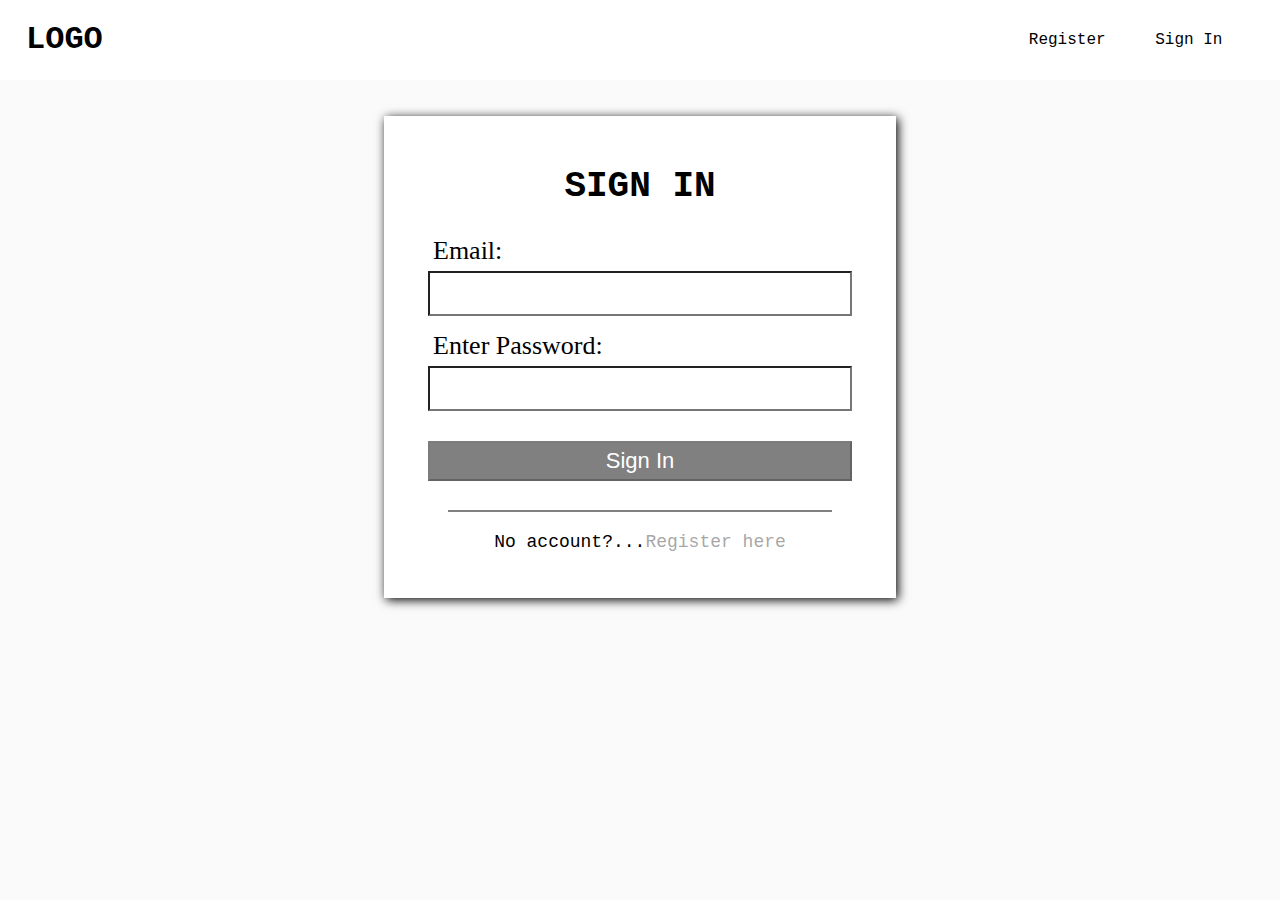
<file: index.html>
<!DOCTYPE html>
<html>
    <head>
        <title>Sign In</title>
        <meta name="viewport" content="width=device-width" />
        <link rel="stylesheet" href="style.css"/>

    </head>
    <body>
        <div class="backdrop"></div>
        <header class="main-header"> 
            <div id="logo">
                <h1>LOGO</h1>
              </div>
        <nav class="main-nav">
            <ul class="main-nav__items">
                <li  class="main-nav__item">
                    <a href="register.html">Register</a>
                </li>
                <li class="main-nav__item">
                    <a href="index.html">Sign In</a>
                </li>
            <img src="images/icon-hamburger.svg" alt=""  class="toggles-button">
            </ul> 
        </nav>
        </header>
        <nav class="mobile-nav">
        <ul class="mobile-nav__items">
            <li class="mobile-nav__item">
                <a href="register.html">Register</a>
            </li>
            <li class="mobile-nav__item">
                <a href="index.html">Sign In</a>
            </li>
        </ul>
        </nav>
        <main>
            <div class="wrapper">
                <form id='container' method="POST" onsubmit="loginChange(event)" >
                   <h1>SIGN IN</h1>
                    <label for='email' >Email: <span id='validemail'></span> </label>  <input type="email" id='email'required name='email' onkeyup='validEmail();' />
                    <label for='password' > Enter Password: <span id='validpassword'></span></label><input type="password" id='password' min="8" name='password' onkeyup="passwordLen(); loginenableButton()"/>
                    <button type="submit" value="Sign In" disabled class='submit'  >Sign In<div class='loading_ring'></div></button>
                    <div class='notification'></div>
                    <small>No account?...<a href="register.html">Register here</a></small>
                    </form>
                    
              </div>
        </main>
<script  type="text/javascript" src="script.js"></script>
    </body>
</html>
</file>
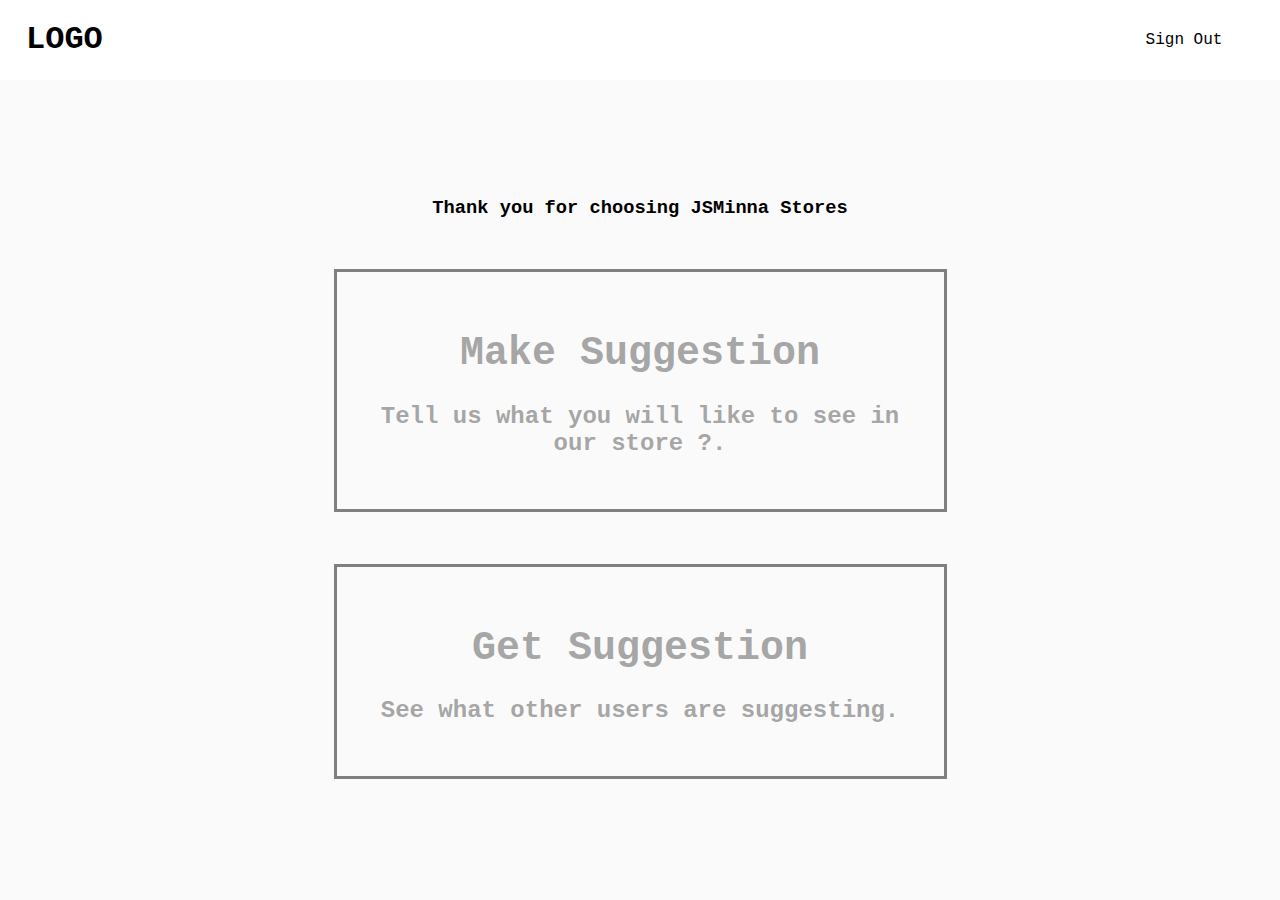
<file: home.html>
<!DOCTYPE html>
<html>
    <head>
        <title>Sign In</title>
        <meta name="viewport" content="width=device-width" />
        <link rel="stylesheet" href="style.css"/>

    </head>
    <body onload="loadWelcome()">
        <div class="backdrop"></div>
        <header class="main-header"> 
            <div id="logo">
                <h1>LOGO</h1>
              </div>
        <nav class="main-nav">
            <ul class="main-nav__items">
                <li class="main-nav__item">
                    <a href="index.html">Sign Out</a>
                </li>
            <img src="images/icon-hamburger.svg" alt=""  class="toggles-button">
            </ul> 
        </nav>
        </header>
        <nav class="mobile-nav">
        <ul class="mobile-nav__items">
            <li class="mobile-nav__item">
                <a href="index.html">Sign Out</a>
            </li>
        </ul>
        </nav>
        <main>
            <div class="wrap">
                <h1 class='welcomemsg'></h1>
                <h3>Thank you for choosing JSMinna Stores</h3>
                  
            <section class="makesuggest suggest">
                <a href="MkSuggestion.html">
                <h1>Make Suggestion</h1>
                <h2>Tell us what you will like to see in our store ?.</h2>
                </a>
            </section>

            <section class="getsuggest suggest">
                <a href="viewsuggestions.html">
                <h1>Get Suggestion</h1>
                <h2>See what other users are suggesting.</h2>
                </a>
            </section>
                    
              </div>
        </main>
<script  type="text/javascript" src="script.js"></script>
    </body>
</html>
</file>
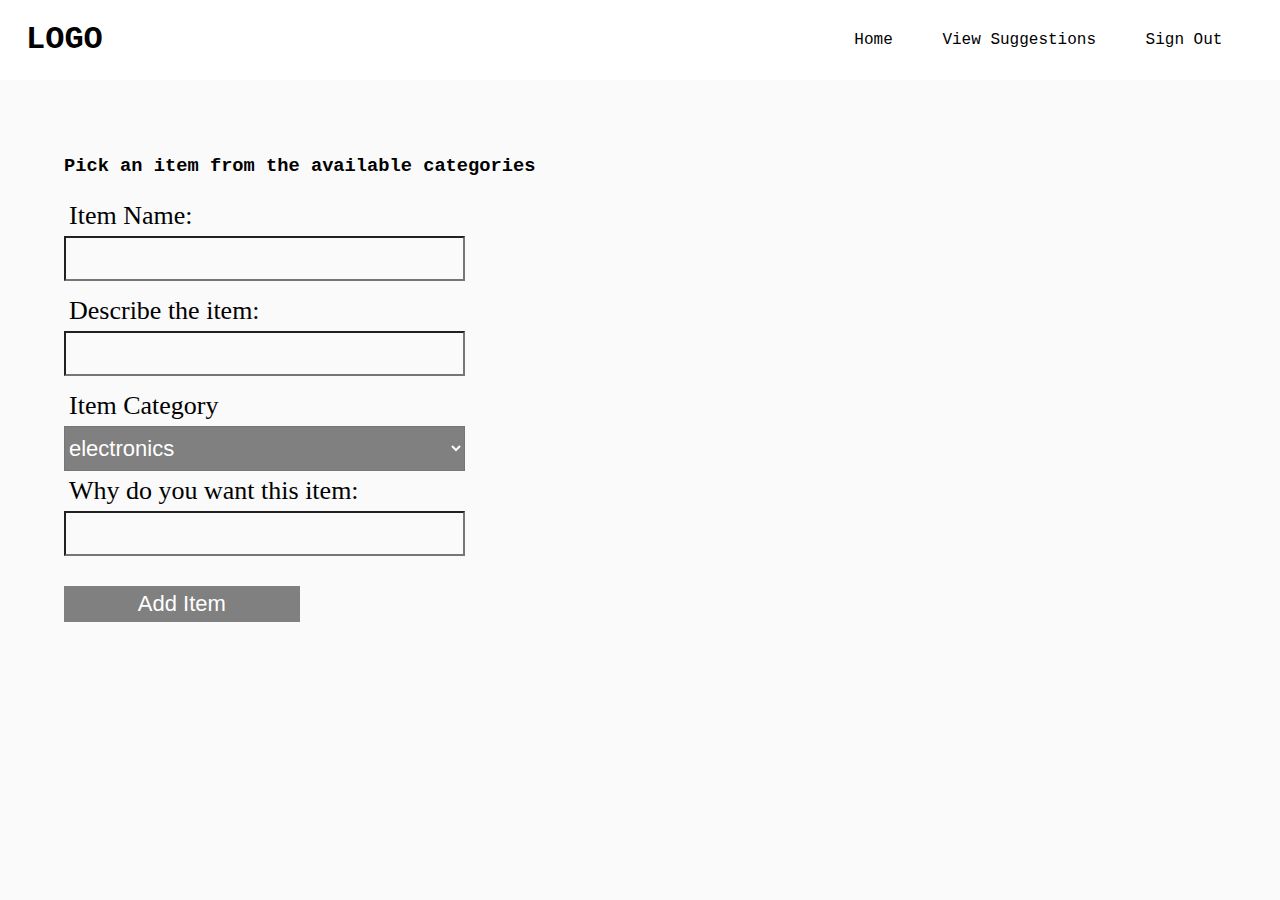
<file: MkSuggestion.html>
<!DOCTYPE html>
<html>
    <head>
        <title>Make Suggestion</title>
        <meta name="viewport" content="width=device-width" />
        <link rel="stylesheet" href="style.css"/>

    </head>
    <body onload="loadWelcome()">
        <div class="backdrop"></div>
        <header class="main-header"> 
            <div id="logo">
                <h1>LOGO</h1>
              </div>
        <nav class="main-nav">
            <ul class="main-nav__items">
                <li  class="main-nav__item">
                    <a href="home.html">Home</a>
                </li>
                <li  class="main-nav__item">
                    <a href="viewsuggestions.html">View Suggestions</a>
                </li>
                <li class="main-nav__item">
                    <a href="index.html">Sign Out</a>
                </li>
            <img src="images/icon-hamburger.svg" alt=""  class="toggles-button">
            </ul> 
        </nav>
        </header>
        <nav class="mobile-nav">
        <ul class="mobile-nav__items">
            <li class="mobile-nav__item">
                <a href="home.html">Home</a>
            </li>
            <li class="mobile-nav__item">
                <a href="viewsuggestions.html">View Suggestions</a>
            </li>
            <li class="mobile-nav__item">
                <a href="index.html">Sign Out</a>
            </li>
        </ul>
        </nav>
        <main>
            <div class="suggestionwrapper">
                <form id='suggestioncontainer' method="POST" onsubmit="addItem(event)">
                    <div class='wlcmsgcontainer'>
                        <h1 class="welcomemsg"></h1>
                        <h3>Pick an item from the available categories</h3>
                    </div>

                    <label for='name' >Item Name:</label>  <input type="text" id='itemname'required name='name' />
                    <label for='description' >Describe the item:</label>  <input type="text" id='description'required name='name' />
                    <label>Item Category</label>
                    <select id='category'>
                        <option>electronics</option>
                        <option>furniture</option>
                        <option>grocery</option>
                        </select>
                    <label for='reason' >Why do you want this item:</label> <input id="reason" type='text' required/>
                    <button type="submit" value="addItem" class='addItem' >Add Item<div class='loading_ring'></div></button>
                    <h3 class='feedback'></h3>
                    </form>
                    
              </div>
        </main>
<script  type="text/javascript" src="script.js"></script>
    </body>
</html>
</file>
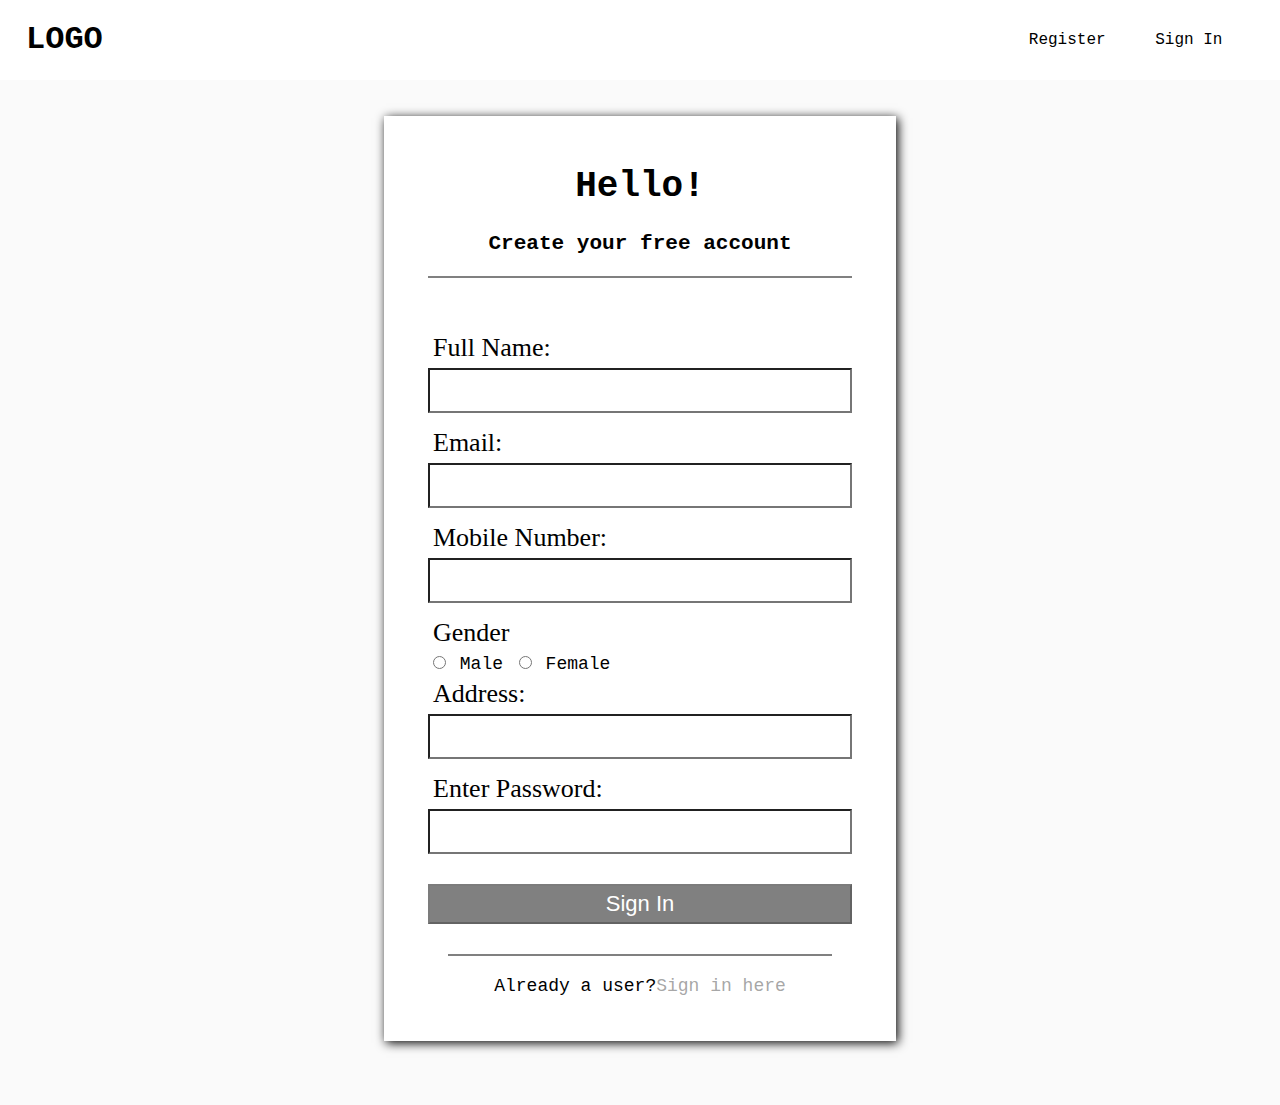
<file: register.html>
<!DOCTYPE html>
<html>
    <head>
        <title>Register</title>
        <meta name="viewport" content="width=device-width" />
        <link rel="stylesheet" href="style.css"/>

    </head>
    <body>
        <div class="backdrop"></div>
        <header class="main-header"> 
            <div id="logo">
                <h1>LOGO</h1>
              </div>
        <nav class="main-nav">
            <ul class="main-nav__items">
                <li  class="main-nav__item">
                    <a href="register.html">Register</a>
                </li>
                <li class="main-nav__item">
                    <a href="index.html">Sign In</a>
                </li>
            <img src="images/icon-hamburger.svg" alt=""  class="toggles-button">
            </ul> 
        </nav>
        </header>
        <nav class="mobile-nav">
        <ul class="mobile-nav__items">
            <li class="mobile-nav__item">
                <a href="register.html">Register</a>
            </li>
            <li class="mobile-nav__item">
                <a href="index.html">Sign In</a>
            </li>
        </ul>
        </nav>
        <main>
            <div class="wrapper">
                <form id='container' method="POST" onsubmit="registrationChange(event)">
                    <div class='welcome'>
                    <h1>Hello!</h1>
                    <h3>Create your free account</h3>
                    </div>
                    <label for='name' >Full Name:</label>  <input type="text" id='name'required name='name'/>
                    <label for='email' >Email: <span id='validemail'></span> </label>  <input type="email" id='email'required name='email' onkeyup='validEmail();' />
                    <label for='phone' >Mobile Number:</label>  <input type="tel" id='phone'required name='phone' />
                    <label>Gender</label>
                    <input type="radio" name="option" id="opt1"> Male
                    <input type="radio" name="option" id="opt2"> Female
                    <label for='address' >Address:</label> <input id="address" type='text' required/>
                    <label for='password' > Enter Password: <span id='validpassword'></span></label><input type="password" id='password' min="8" name='password' onkeyup="passwordLen(); loginenableButton()"/>
                    <button type="submit" value="Sign In" disabled class='submit' >Sign In<div class='loading_ring'></div></button>
                    <h3 class='feedbackreg'></h3>
                    <small>Already a user? <a href="index.html">Sign in here</a> </small>
                    </form>
                    
              </div>
        </main>
<script  type="text/javascript" src="script2.js"></script>
    </body>
</html>
</file>
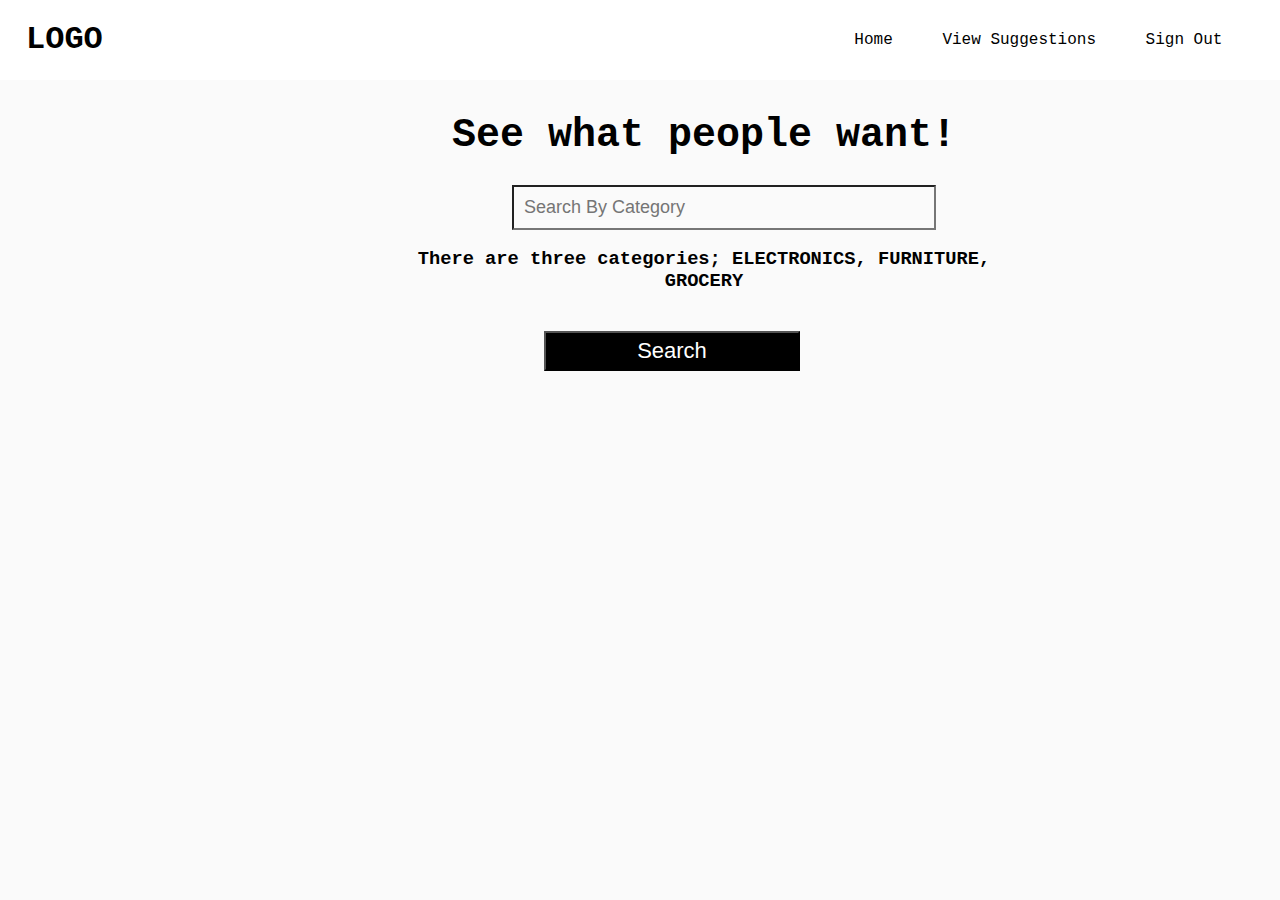
<file: viewsuggestions.html>
<!DOCTYPE html>
<html>
    <head>
        <title>Register</title>
        <meta name="viewport" content="width=device-width" />
        <link rel="stylesheet" href="style.css"/>

    </head>
    <body onload="loadAllsuggestion()">
        <div class="backdrop"></div>
        <header class="main-header"> 
            <div id="logo">
                <h1>LOGO</h1>
              </div>
        <nav class="main-nav">
            <ul class="main-nav__items">
                <li  class="main-nav__item">
                    <a href="home.html">Home</a>
                </li>
                <li  class="main-nav__item">
                    <a href="viewsuggestions.html">View Suggestions</a>
                </li>
                <li class="main-nav__item">
                    <a href="index.html">Sign Out</a>
                </li>

            <img src="images/icon-hamburger.svg" alt=""  class="toggles-button">
            </ul> 
        </nav>
        </header>
        <nav class="mobile-nav">
        <ul class="mobile-nav__items">
            <li class="mobile-nav__item">
                <a href="home.html">Home</a>
            </li>
            <li class="mobile-nav__item">
                <a href="MkSuggestion.html">Make Suggestions</a>
            </li>
            <li class="mobile-nav__item">
                <a href="index.html">Sign Out</a>
            </li>
        </ul>
        </nav>
        <main class='viewsuggestionswrapper'>
            <div class='viewsuggestionsheader'>
           <h1>See what people want!</h1>
           <input  id="inputSearch"  type="text" placeholder="Search By Category"  />
           <h3>There are three categories; ELECTRONICS, FURNITURE, GROCERY</h3>
           <button type="submit" class='searchCategory' onclick="searchbyCategory()">Search<div class='loading_ring'></div></button>
            </div>
           <div class='suggestContainer'></div>
           <div class="suggestContainer1"></div>
        </main>
<script  type="text/javascript" src="script.js"></script>
    </body>
</html>
</file>
<file: style.css>
/*--Sign In & Register--*/
body{
    width: 100%;
    height: 100%;
    margin: 0;
    padding: 0;
    font-family: 'Courier New', Courier, monospace;
    background: hsl(0, 0%, 98%);
}

.main-header {
    width:100%;
    padding: 0px 26px;
    position: fixed ;
    top: 0;
    background: white;
    z-index: 120;
       
}

.main-nav__item {
    display: inline-block;
    margin: 0 20px;
}

#logo {
    display: inline-block;
    vertical-align: middle;
}

.main-nav__items {
    margin:0;
    padding: 0;
    list-style: none;
}

.main-nav {
    display: inline-block;
    text-align: right;
    width: calc(100% - 150px);
    vertical-align: middle;
}

.toggles-button {
    display: none;       
}

.main-nav__item a {
    color: black;
    vertical-align: middle;
}
.main-nav__item a:hover {
    color: grey;
    border-bottom: 2px solid grey;
}
.wrapper{
    display: flex;
    justify-content: center;
    font-size: 18px;
    width: 40%;
    box-shadow: 2px 2px 10px ;
    background: white;
    margin: 5% auto;
}

 input[type='email'],input[type='password'],
 input[type='name'],input[type='text'],
 input[type='tel'],input[type='text']{
     padding:10px;
     display: block;
     font-size: 18px;
     margin-bottom: 10px;
     font-family: Arial, Helvetica, sans-serif;
     background: transparent;
     width: 400px;
     outline: none;
    
    }

label{
    font-size: 26px;
    padding:5px;
    font-family: 'Times New Roman', Times, serif;
    display: block;
    }

small{
    display: flex;
    justify-content: center;
    font-size: 18px;
    margin: 20px;
    margin-top: 7%;
    padding-top: 20px;
    border-top: 2px solid grey;
}

button { 
    background: black;
    color: white;
    cursor: pointer;
    width: 100%;
    padding: 5px;
    font-size: 22px;
    margin-top: 20px;
    }

button:disabled{
    background: grey;
}

#validemail, #validpassword {
    font-size: 17px;
    display: block;
}

#container {
    width: 100%;
    padding: 5% 10%;
}

#container h1 {
    text-align: center;
    width: 100%;
}

.welcome{
    text-align: center;
    margin-bottom: 50px;
    border-bottom: 2px solid grey;
}

a {
    text-decoration: none;
    color: rgba(128, 128, 128, 0.707);
}

a:hover {
    color: black;
}

@keyframes spin{
    from{ transform: rotate (0deg);
    }
    to{ transform: rotate(360deg);}
}

.loading_ring{
    width: 15px;
    height: 25px;
    border: 1px solid white;
    border-radius: 100%;
    border-top: black;
    border-bottom: black;
    animation: spin 2s infinite linear;
    display: none;
    vertical-align: middle;
    margin-left: 10px;
}
.notification{
    color: red;
    margin: 5px;
    text-align: center;
}
/*-- END Sign In & Register*--/

/*Home*/
.wrap {
    margin: 6% auto;
    display: grid;
    justify-content: center;
    width: 100%;
    text-align: center;

}

.wrap h1{
    font-size: 50px;
}

.suggest {
    border: 3px solid grey;
    padding: 32px;
    width: 70%;
    margin:20px auto;
    margin-top: 32px;
    position: relative;
}
.suggest h1{
    font-size: 40px;
}

.suggest h3{
    font-size: 30px;

}

.suggest:hover,
.suggest:active  {
    box-shadow: 2px 2px 4px rgba(0,0,0,0.5);
    border-color: white;
}

.suggestionwrapper{
    display: flex;
    justify-content: left;
    margin: 5% 5%;
}

.suggestionwrapper button{
    width: 50%;
    background: grey;
    color: white;
    border: none;
}

.suggestionwrapper button:hover{
    padding: 7px;
}


.suggestionwrapper input[type='text']{
    width: 80%;
    outline: none;
}

select{
    width: 85%;
    height:45px;
    color: white;
    background: grey;
    font-size: 22px;
    outline: none;
}

.suggestContainer {
    display: flex;
    flex-wrap: wrap;
    justify-content: center;
}

.card {
    width: 250px;
    margin: 20px auto;
    padding: 30px;
    text-align: center;
    display: block;
    font-size: 20px;
    color: black;
    background: white;
    border-radius: 20px;
}
/*--END Home--*/

/*--View Suggestion--*/
.viewsuggestionsheader {
    width: 50%;
    margin: auto 30%;
    text-align: center;
    display: inline-block;
    justify-content: center;
}

.viewsuggestionsheader button {
    width: 40%;
    margin-right: 10%;
}

.viewsuggestionsheader input {
    display: flex;
    justify-content: center;
    margin-left: 20%;
}
.viewsuggestionsheader h1 {
    font-size: 40px;
}
/*--END View Suggestion--*/


@media only screen and (max-width: 540px) {
    /*--Sign In & Register--*/
    #container h1 {
        font-size: 28px;
    }

    .main-nav__item {
        display: none;
    }

    .toggles-button {
        display: inline-block;       
    }

    .backdrop {
        position: fixed;
        display: none;
        top: 0;
        left: 0;
        z-index: 1;
        width: 100vw;
        height: 100vh;
        background: rgba(0,0,0,0.9);
    }

    .mobile-nav {
        display: none;
        position: fixed;
        z-index: 130;
        background: white;
        width: 100%;
        top: 85px;
        margin-left: 0%;
        margin-right: 0%;
        border-radius: 0px;
    }
    
    .mobile-nav__items {
        width:100%;
        height: auto;
        list-style: none;
        margin:1% auto;
        padding: 0;
        text-align: center;
    }
    
    .mobile-nav__item {
        margin: 30px 0;
       
    }
    
    .mobile-nav__item a {
        margin: 1rem 0;
        color: black;
        font-size: 22px;
        text-decoration: none;
        vertical-align: middle;
    }

    .wrapper{
        font-size: 18px;
        width: 80%;
        padding: 10px;
        margin-top: 30% ;
    }

    input[type='email'],input[type='password'],
    input[type='name'],input[type='text'],
    input[type='tel']{
        padding:7px;
        font-size: 18px;
        width: 93%;
    }

    label{
        font-size: 20px;

    }

    small{
        display: flex;
        justify-content: center;
        font-size: 12px;
    }
    /*-- END Sign In & Register--*/

    /*Home*/
    .wrap {
        margin: 25% auto;
        }

    .wrap h1{
        font-size: 35px;
        }

    .suggest { 
        padding: 20px;
        margin-top: 20px;
        box-shadow: 2px 2px 4px rgba(0,0,0,0.5);
        border-color: white;
        }

    .suggest h1{
        font-size: 30px;
        color: black;
        }

    .suggest h2{
        font-size: 20px;
        color: black;
        }
/*--END Home Page--*/

/*--Make Sggestion Page--*/
    .suggestionwrapper{
        margin: 25% 5%;
    }
    .wlcmsgcontainer{
        text-align: center;
        

    }
.suggestionwrapper button{
    width: 50%;
    background: grey;
    color: white;
    border: none;

}

.suggestionwrapper button:hover{
    padding: 7px;
}


.suggestionwrapper input[type='text']{
    width: 80%;
    outline: none;
}

select{
    width: 85%;
    height:45px;
    color: white;
    background: grey;
    font-size: 22px;
    outline: none;
}

.suggestContainer {
    display: flex;
    flex-wrap: wrap;
    justify-content: center;
}

.card {
    width: 250px;
    margin: 20px auto;
    padding: 30px;
    text-align: center;
    display: block;
    font-size: 20px;
    color: black;
    background: white;
    border-radius: 20px;
}
/*--END Home--*/

/*--View Suggestion--*/
.viewsuggestionsheader {
    width: 100%;;
    margin: 0 auto;
    margin-top: 20%;
}

.viewsuggestionsheader button {
    width: 40%;
    margin-right: 10%;
}

.viewsuggestionsheader input {
   
    width: 50%;
}
.viewsuggestionsheader h1 {
    font-size: 30px;
}
/*--END View Suggestion--*/

}

@media only screen and (max-width: 1052px) and (min-width: 541px){
    /*--Sign In & Register--*/
    .wrapper{
        width: 65%;
        margin-top: 10%;
    }

    input[type='email'],input[type='password'],
    input[type='name'],input[type='text'],
    input[type='tel']{
        padding:7px;
        font-size: 18px;
        width: 90%;
    }
    /*--END Sign In & Register--*/

    /*--View Suggestion--*/
.viewsuggestionsheader {
    width: 100%;;
    margin: 0 auto;
}

.viewsuggestionsheader button {
    width: 40%;
    margin-right: 10%;
}

.viewsuggestionsheader input {
    width: 50%;
}

.viewsuggestionsheader h1 {
    margin-right: 10%;
}
/*--END View Suggestion--*/
}
</file>
